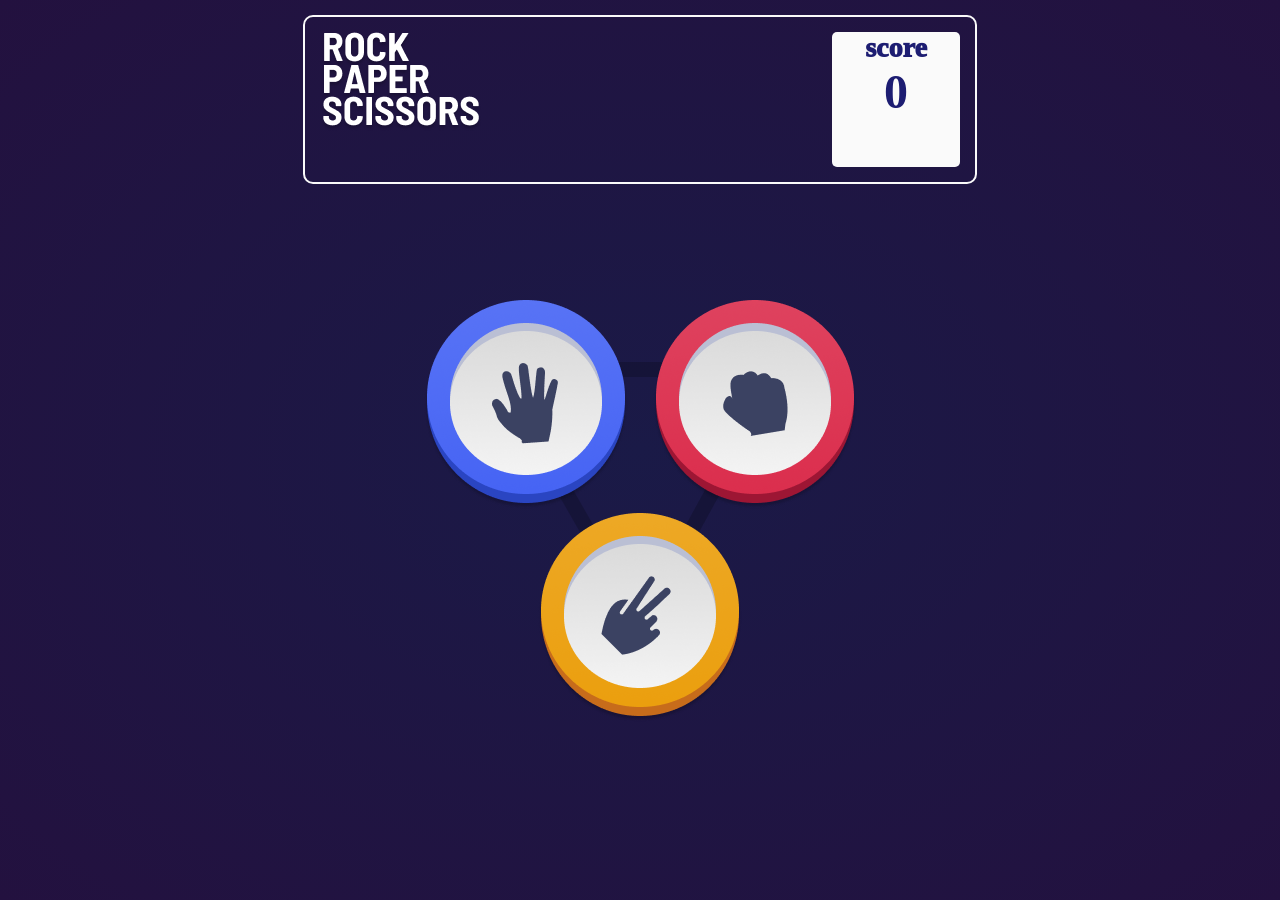
<file: index.html>
<!DOCTYPE html>
<html lang="en">
<head>
    <meta charset="UTF-8">
    <meta http-equiv="X-UA-Compatible" content="IE=edge">
    <meta name="viewport" content="width=device-width, initial-scale=1.0">
    <link rel="shortcut icon" type="image" href="assets/icon.jpg">
    <link rel="stylesheet" type="text/css" href="css/index.css">
    <script src="js/index.js"></script>
    <title>SPS</title>
</head>
<body>
    <div class="main">
        <div class="score">
            <div class="title"><img src="assets/title.png" alt="title"></div>
            <div class="board"><p>score</p><h1>0</h1></div>
        </div>
        <div class="game">
            <div class=" hand paper">
                <img src="assets/Paper.png" alt="paper" onclick="HandPicked('paper')">
            </div>
            <div class=" hand rock">
                <img src="assets/Rock.png" alt="Rock" onclick="HandPicked('rock')">
            </div> 
            <div class=" hand scissor">
                <img src="assets/Scissors.png" alt="scissor" onclick="HandPicked('scissor')">
            </div> 

        </div>
        <div class="result">
            <div class="hand-picked">
                <h1>YOU PICKED</h1>
                <div class="choosen-img">
                    <img id="PickedHand" src="assets/Paper.png" alt="">
                </div>
            </div>
            <div class="refree">
                <h1>YOU WIN!</h1>
                <button onclick="restart()">Play again.</button>
            </div>
            <div class="computer-hand">
                <h1>GAME PICKED</h1>
                <div class="computr-img">
                    <img id="game-hand" src="assets/Rock.png" alt="">
                </div>

            </div>
        </div>
    </div>
   
    
</body>
</html>
</file>
<file: css/index.css>
*{
    padding:0;
    margin:0;
}
body{
    width: 100%;
    height: 100%;
}
.main{
    width: 100vw;
    height: 100vh;
    background: radial-gradient(rgb(26, 26, 71),rgb(35, 17, 63));
    display: flex;
    flex-direction: column;
    justify-content: center;
    align-items: center;
    overflow: hidden;
}
.score{
    width:50%;
    height:15vh;
    color:#fafafa;
    display: flex;
    justify-content: space-between;
    border-radius: 10px;
    border:2px solid #fafafa;
    padding:15px;
    position: fixed;
    top:15px;
}
.title{
    text-transform: uppercase;
}
.board{
    border-radius: 5px;
    color:rgb(29, 29, 114);
    background-color: #fafafa;
    width:10vw;
    text-align: center;
}
.board p{
    font-size: 1.75rem;
    font-weight: 1000;
}
.board h1{
    font-size: 3rem;
}
.game{
    height: 400px;
    width:500px;
    padding:25px;
    display:flex;
    flex-wrap: wrap;
    justify-content: center;
    margin-top: 100px;
    background-image: url('../assets/triangle.png');
    background-position: center;
    background-repeat: no-repeat;
}
.paper{
    margin-right: 25px;
}
.stone{
    margin-left: 25px;
}
.hand{
    transition: all 0.25s;
}
.hand:hover{
    transform: translate3d(0px,-8px,0px);
    cursor: pointer;
}
.result{
    width:700px;
    height:400px;
    padding: 25px;
    display:none;
    justify-content: space-between;
    color:#fafafa;
    margin-top: 100px;
    font-family: 'Franklin Gothic Medium', 'Arial Narrow', Arial, sans-serif;
    font-weight: 700;
}
.result img{
    margin-top: 70px;
}
.refree h1,button{
    margin-top: 100px;
    flex:1;
    color:rgb(223, 182, 0);

}
.refree >button{
    border-radius: 10px;
    height:50px;
    width:10vw;
    text-align: center;
    border: none;
    text-transform: uppercase;
    font-family: Arial, Helvetica, sans-serif;
    font-weight: 1000;
    color:rgb(27, 27, 85);
    cursor: pointer;
    position: relative;
    left:15px;
}
</file>
